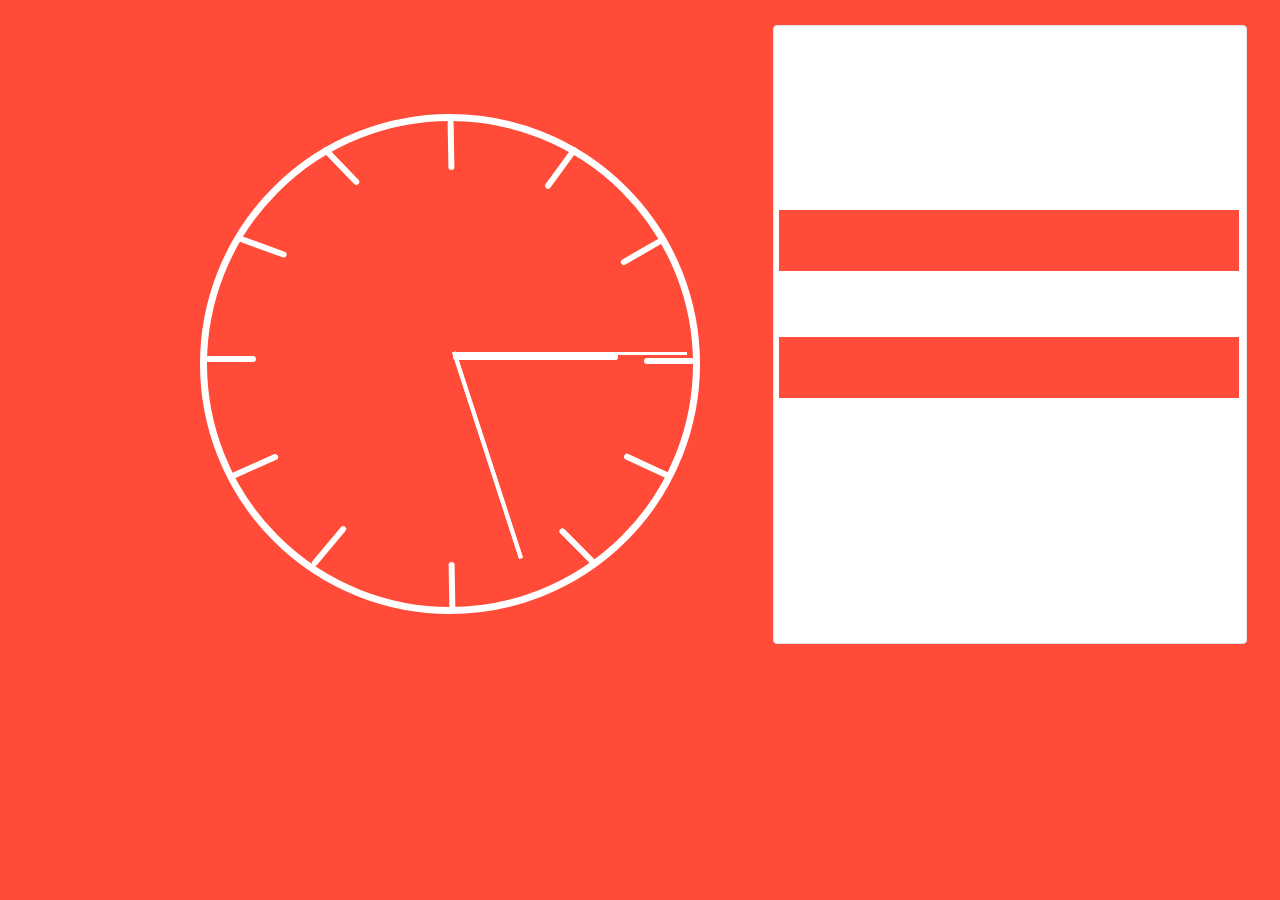
<file: clockClass/index.html>
<!DOCTYPE html>
<html>
  <head>
    <meta charset="utf-8">
    <title>simple clock</title>
    <link rel="stylesheet" href="https://maxcdn.bootstrapcdn.com/bootstrap/3.3.5/css/bootstrap.min.css" media="screen" title="no title" charset="utf-8">
    <link rel="stylesheet" href="style.css" media="screen" title="no title" charset="utf-8">
  </head>
  <body>
    <div class="digital_side jumbotron well">

      <div class="time_wrap">
        <h1 class="digital_time"></h1>
      </div>

    </div>

    <div class="analog_side">
      <div class="second_hand">
      </div>
      <div class="hour_hand">
      </div>
      <div class="minute_hand">
      </div>
      <div class="clock_body">
        <div class="quad">
          <div class="hour one">
          </div>
          <div class="hour two">
          </div>
          <div class="hour three">
          </div>
        </div>
        <div class="quad">
          <div class="hour twelve">
          </div>
          <div class="hour four">
          </div>
          <div class="hour five">
          </div>
        </div>
        <div class="quad">
          <div class="hour eleven">
          </div>
          <div class="hour eight">
          </div>
          <div class="hour six">
          </div>
        </div>
        <div class="quad">
          <div class="hour ten">
          </div>
          <div class="hour nine">
          </div>
          <div class="hour seven">
          </div>
        </div>
      </div>
    </div>


  <script src="https://ajax.googleapis.com/ajax/libs/jquery/2.1.3/jquery.min.js"></script>
  <script src="https://maxcdn.bootstrapcdn.com/bootstrap/3.3.5/js/bootstrap.min.js" type="text/javascript"></script>
  <script src="index.js" type="text/javascript"></script>
  </body>
</html>
</file>
<file: clockClass/style.css>
@import url(https://fonts.googleapis.com/css?family=Josefin+Sans:400,600);

body {
  background-color: #ff4b38;
}

.clock_body{
  height: 500px;
  width: 500px;
  border-radius: 50%;
  border: 7px solid white;
  color: white;
  margin-left: 200px;
  margin-top: 100px;
  display: flex;
  flex-direction: row-reverse;
}

.hour_hand {
    width: 165px;
    position: relative;
    left: 453px;
    top: 350px;
    background-color: white;
    border-top: 7px solid white;
    transform-origin: left;
    border-radius: 63px;
    /*transform: rotate(270deg);*/
    /*+30deg*/
}

.minute_hand {
    width: 217px;
    position: relative;
    left: 454px;
    top: 340px;
    background-color: white;
    border-top: 4px solid white;
    transform-origin: left;
}
.second_hand {
    width: 233px;
    position: relative;
    left: 454px;
    top: 352px;
    background-color: white;
    border-top: 3px solid white;
    transform-origin: left;
}

.hour {
    margin-bottom: 130px;
    margin-top: 53px;
    margin-left: 82px;
    border: 3px solid white;
    width: 50px;
    border-radius: 50px;
}

.quad {
    margin-right: 15px;
}

.hour.one {
    position: relative;
    right: 92px;
    transform: rotate(126deg);
    bottom: 9px;
}

.hour.two {
    position: relative;
    bottom: 62px;
    transform: rotate(150deg);
    left: -10px;
}

.hour.three {
    position: relative;
    bottom: 88px;
    left: 16px;
}

.hour.four {
    position: relative;
    top: 153px;
    left: 141px;
    transform: rotate(25deg);
}

.hour.five {
    position: relative;
    top: 98px;
    left: 72px;
    transform: rotate(45deg);
}

.hour.seven {
    position: relative;
    top: 97px;
    left: 117px;
    transform: rotate(130deg);
}

.hour.six {
    position: relative;
    top: 138px;
    left: 93px;
    transform: rotate(89deg);
}

.hour.eight {
    position: relative;
    top: 153px;
    right: 104px;
    transform: rotate(156deg);
}

.hour.nine {
    position: relative;
    top: 46px !important;
    right: 53px;
}

.hour.ten {
    position: relative;
    top: 70px;
    left: 51px;
    transform: rotate(20deg);
}

.hour.eleven {
    position: relative;
    bottom: 11px;
    right: 18px;
    transform: rotate(46deg);
}

.hour.twelve{
  position: relative;
  top: 30px;
}

.hour.twelve {
    position: relative;
    top: -32px;
    right: 55px;
    transform: rotate(89deg);
}

.hour.nine {
    position: relative;
    top: 40px;
    right: -19px;
}

.digital_side {
    height: 619px;
    width: 37%;
    background-color: white;
    float: right;
    color: #ff4b38;
    margin-top: 20px;
    margin-right: 33px;
    position: relative;
    bottom: -5px;
    font-family: 'Josefin Sans', sans-serif;
}

h1.digital_time {
    border-top: 61px solid;
    padding: 33px;
    text-align: center;
    letter-spacing: 29px;
    margin-top: 165px;
    border-bottom: 61px solid;
    margin-left: -8px;
    width: 106%;
    left: -6px;
    position: relative;
}

@media screen and (min-width: 768px){
  .jumbotron .h1, .jumbotron h1 {
      font-size: 46px;
  }
}

.btn {
  background-color: black;
}
</file>
